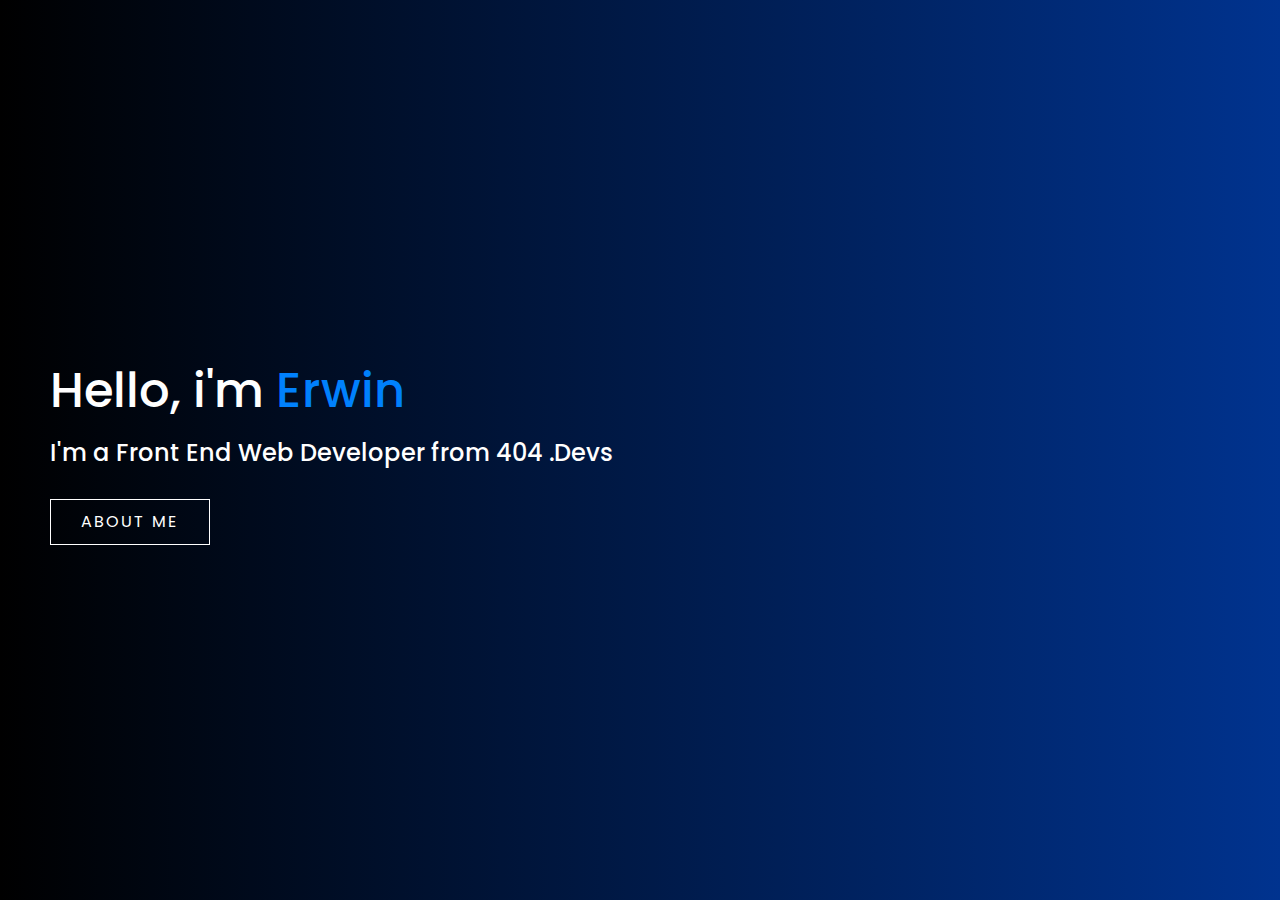
<file: index.html>
<!DOCTYPE html>
<html>
    <head>
        <link rel="stylesheet" href="css/bootstrap.min.css">
        <link rel="stylesheet" href="css/style.css">
        <meta name="viewport" content="width=device-width, initial-scale=1.0">
        <meta charset="UTF-8">
        <title>Home | Erwin</title>
    </head>
    <body>
        <section class="banner">
            <div class="texts">
                <h2>Hello, i'm <span>Erwin</span></h2>
                <h4>I'm a Front End Web Developer from 404 .Devs</h4>
                <a href="resume.html" class="btn">About Me</a>
            </div>
        </section>
        <script src="js/bootstrap.min.js"></script>
    </body>
</html>
</file>
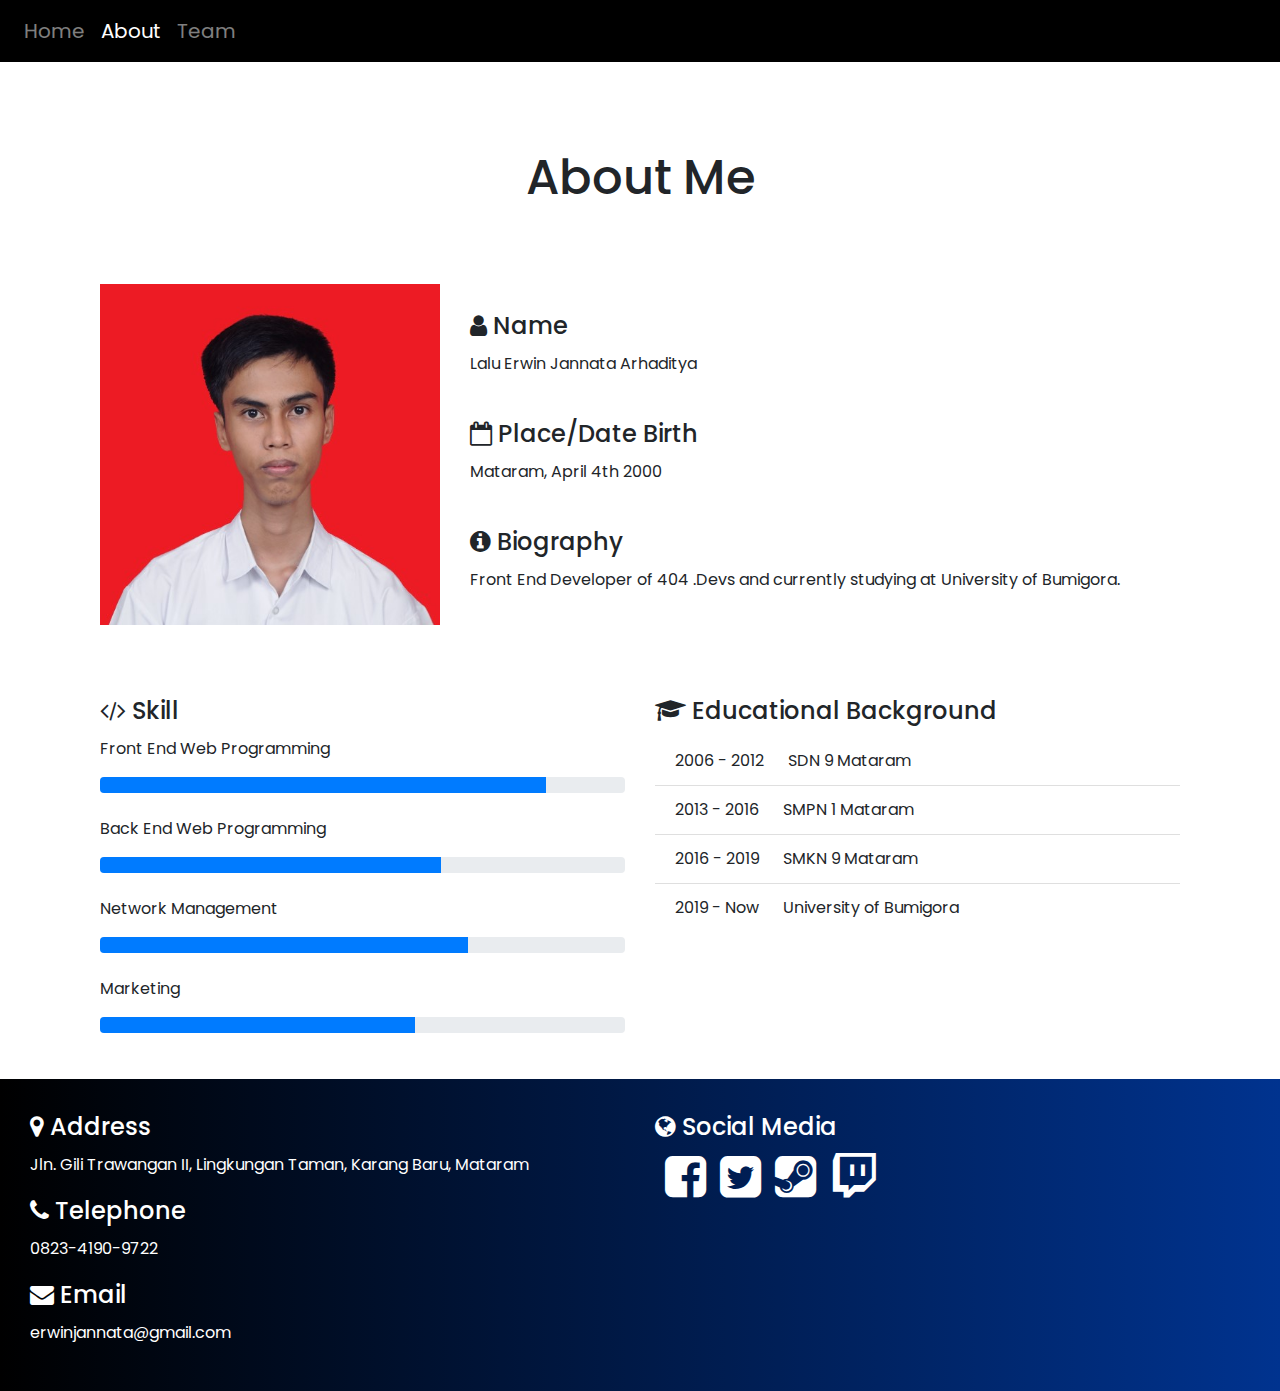
<file: resume.html>
<!DOCTYPE html>
<html>
    <head>
        <link rel="stylesheet" href="css/bootstrap.min.css">
        <link rel="stylesheet" href="css/style.css">
        <meta name="viewport" content="width=device-width, initial-scale=1.0">
        <title>About | Erwin</title>
        <link rel="stylesheet" href="https://stackpath.bootstrapcdn.com/font-awesome/4.7.0/css/font-awesome.min.css" integrity="sha384-wvfXpqpZZVQGK6TAh5PVlGOfQNHSoD2xbE+QkPxCAFlNEevoEH3Sl0sibVcOQVnN" crossorigin="anonymous">
    </head>
    <body>
        <nav class="navbar navbar-expand-lg navbar-dark bg-dark sticky-top">
            <button class="navbar-toggler" type="button" data-toggle="collapse" data-target="#navbarNav" aria-controls="navbarNav" aria-expanded="false" aria-label="Toggle navigation">
              <span class="navbar-toggler-icon"></span>
            </button>
            <div class="collapse navbar-collapse" id="navbarNav">
              <ul class="navbar-nav">
                <li class="nav-item">
                  <a class="nav-link" href="index.html">Home </a>
                </li>
                <li class="nav-item active">
                  <a class="nav-link" href="#">About <span class="sr-only">(current)</span></a>
                </li>
                <li class="nav-item">
                  <a class="nav-link" href="#">Team</a>
                </li>
              </ul>
            </div>
          </nav>
        <div class="container">
            <div class="heading text-center">
                <h2>About Me</h2>
            </div>
            <div class="about">
                <div class="row justifiy-content-center">
                    <div class="col-md-4">
                        <img src="img/foto.jpg" id="foto">
                    </div>
                    <div class="col-md-8 pt-4">
                        <h3><i class="fa fa-user" aria-hidden="true"></i> Name</h3>
                        <p>Lalu Erwin Jannata Arhaditya</p>
                        <br>
                        <h3><i class="fa fa-calendar-o" aria-hidden="true"></i> Place/Date Birth</h3>
                        <p>Mataram, April 4th 2000</p>
                        <br>
                        <h3><i class="fa fa-info-circle" aria-hidden="true"></i> Biography</h3>
                        <p>Front End Developer of 404 .Devs and currently studying at University of Bumigora.
                        </p>
                    </div>
                </div>
                </hr>
                <div class="row justify-content-center mt-5">
                    <div class="col-md-6 mb-3">
                        <h3><i class="fa fa-code" aria-hidden="true"></i> Skill</h3>
                        <p>Front End Web Programming</p>
                        <div class="progress">
                            <div class="progress-bar" role="progressbar" style="width: 85%;" aria-valuemin="0" aria-valuemax="100"></div>
                        </div><br>
                        <p>Back End Web Programming</p>
                        <div class="progress">
                            <div class="progress-bar" role="progressbar" style="width: 65%;" aria-valuemin="0" aria-valuemax="100"></div>
                        </div><br>
                        <p>Network Management</p>
                        <div class="progress">
                            <div class="progress-bar" role="progressbar" style="width: 70%;" aria-valuemin="0" aria-valuemax="100"></div>
                        </div><br>
                        <p>Marketing</p>
                        <div class="progress">
                            <div class="progress-bar" role="progressbar" style="width: 60%;" aria-valuemin="0" aria-valuemax="100"></div>
                        </div>
                    </div>
                    <div class="col-md-6">
                        <h3><i class="fa fa-graduation-cap" aria-hidden="true"></i> Educational Background</h3>
                        <ul class="list-group list-group-flush">
                            <li class="list-group-item">2006 - 2012 &nbsp;&nbsp;&nbsp;&nbsp; SDN 9 Mataram</li>
                            <li class="list-group-item">2013 - 2016 &nbsp;&nbsp;&nbsp;&nbsp; SMPN 1 Mataram</li>
                            <li class="list-group-item">2016 - 2019 &nbsp;&nbsp;&nbsp;&nbsp; SMKN 9 Mataram</li>
                            <li class="list-group-item">2019 - Now &nbsp;&nbsp;&nbsp;&nbsp; University of Bumigora</li>
                          </ul>
                    </div>
                </div>
            </div>

        </div>
            <div class="contact">
                <div class="row">
                    <div class="col-md-6">
                        <h4><i class="fa fa-map-marker" aria-hidden="true" style="color:#fff"></i> Address</h4>
                        <p>Jln. Gili Trawangan II, Lingkungan Taman, Karang Baru, Mataram</p>
                        <h4><i class="fa fa-phone" aria-hidden="true" style="color:#fff"></i> Telephone</h4>
                        <p>0823-4190-9722</p>
                        <h4><i class="fa fa-envelope" aria-hidden="true" style="color:#fff"></i> Email</h4>
                        <p>erwinjannata@gmail.com</p>
                    </div>
                    <div class="mt-5"></div>
                    <div class="socmed col-md-6" >
                        <h4><i class="fa fa-globe" aria-hidden="true" style="color:#fff"></i> Social Media</h4>
                        <a href="#"><i class="fa fa-facebook-square fa-3x" aria-hidden="true" style="color:#fff"></i></a>
                        <a href="#"><i class="fa fa-twitter-square fa-3x" aria-hidden="true" style="color:#fff"></i></a>
                        <a href="#"><i class="fa fa-steam-square fa-3x" aria-hidden="true" style="color:#fff"></i></a>
                        <a href="#"><i class="fa fa-twitch fa-3x" aria-hidden="true" style="color:#fff"></i></a>
                    </div>
            </div>
        </div>


    <script src="https://ajax.googleapis.com/ajax/libs/jquery/3.4.1/jquery.min.js"></script>
    <script src="https://cdnjs.cloudflare.com/ajax/libs/popper.js/1.16.0/umd/popper.min.js"></script>
    <script src="js/bootstrap.min.js"></script>
    </body>
</html>
</file>
<file: css/style.css>
@import url('https://fonts.googleapis.com/css?family=Poppins:200,300,400,500,600,700,800,900&display=swap');

*{
    margin: 0;
    padding: 0;
    box-sizing: border-box;
    font-family: 'Poppins',sans-serif;
}

.bg-dark{
    background-color: #000000!important;
}

.nav-link{
    font-size: 1.25rem;
}

section{
    padding: 50px;
}

.imgBox img{
    max-width: 70%;
}

.banner{
    position: relative;
    width: 100%;
    min-height: 100vh;
    background: linear-gradient(to left,#00338F,#000000);
    background-size: cover;
    display: flex;
    justify-content: space-between;
    align-items: center;
}

.banner h2{
    font-size: 3em;
    color: #fff;
    font-weight: 500;
    line-height: 1.5em;
}

.banner h2 span{
    color: #0081FD;
}

.banner h4{
    font-size: 1.5em;
    color: #fff;
    font-weight: 500;
    line-height: 1.5em;
}

.banner .btn{
    position: relative;
    display: inline-block;
    margin-top: 20px;
    padding: 10px 30px;
    text-decoration: none;
    text-transform: uppercase;
    letter-spacing: 2px;
    border-radius: 0%;
    border: 1px solid #fff;
    color: #fff;
}

.banner .btn:hover{
    background-color: #fff;
    color: #000;
    transition: 0.5s;
}

.container{
    padding: 10px 10px;
}

.container h3{
    font-size: 1.5em;
    font-weight: 500;
    line-height: 1.5em;
}

.container p{
    line-height: 1.5em;
}

.heading{
    margin-top: 70px;
    margin-bottom: 50px;
}

.heading h2{
    font-size: 3em;
    font-weight: 500;
    line-height: 1.5em;
}
#foto{
    max-width: 100%;
    border-radius: 0%;
    margin-bottom: 20px;
}

.about{
    padding: 20px;
}

.contact{
    background: linear-gradient(to left,#00338F,#000000);
    padding: 30px;
}

.contact h4{
    color: #fff;
    line-height: 1.5em;
}

.contact p{
    color: #fff;
    line-height: 1.5em;
}

.socmed a{
    margin-left: 10px;
}
</file>
